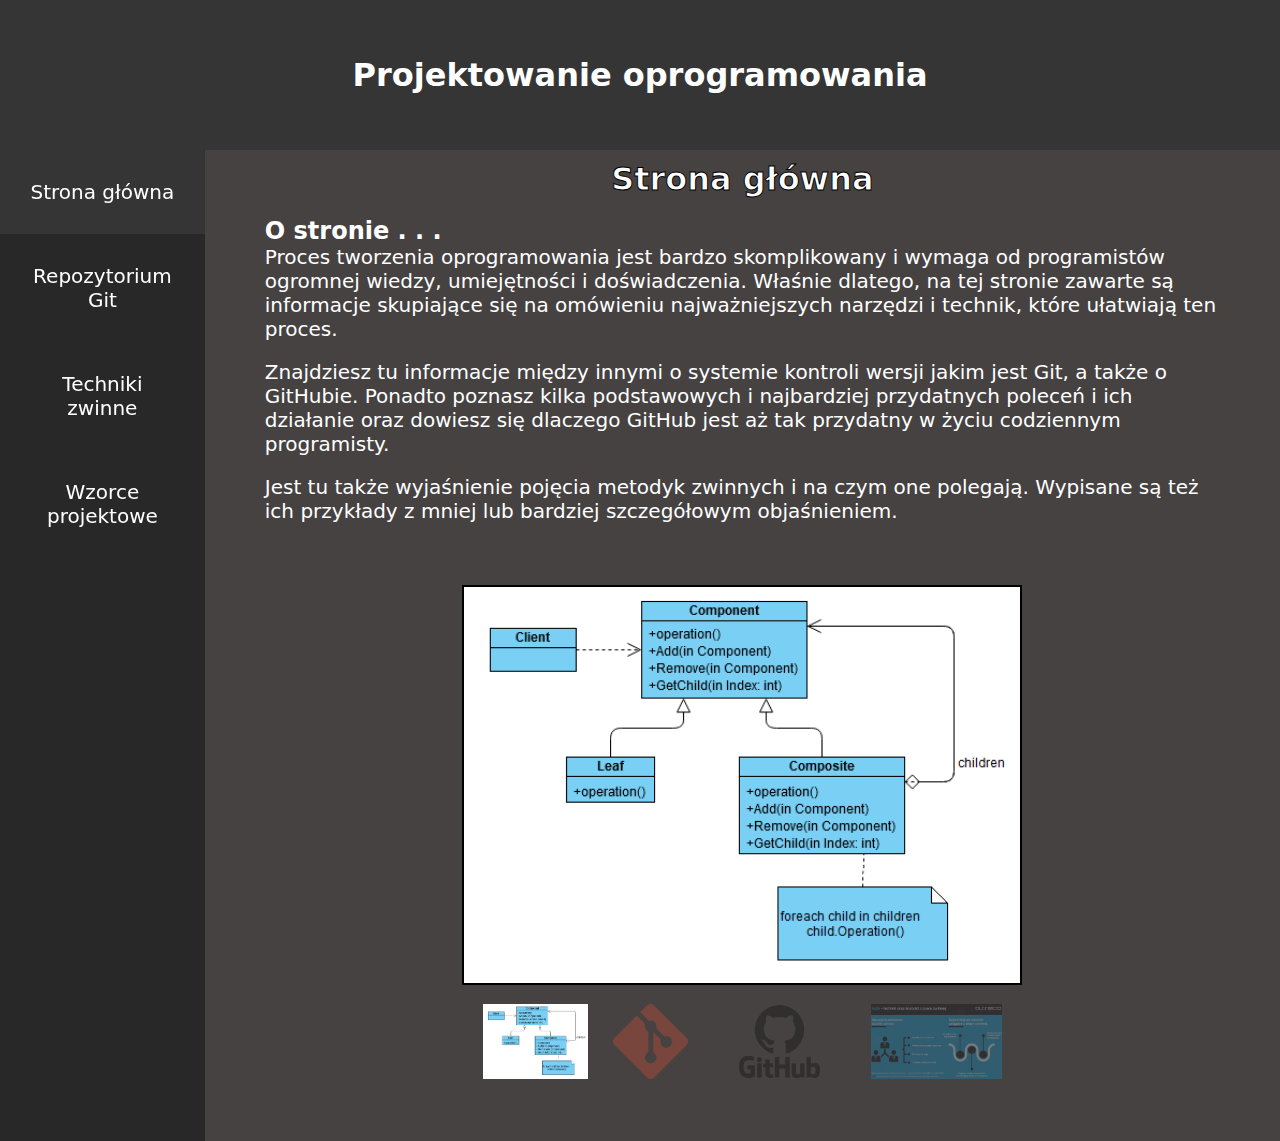
<file: index.html>
<!DOCTYPE html>
<html lang="en">
<head>
    <meta charset="UTF-8">
    <meta http-equiv="X-UA-Compatible" content="IE=edge">
    <meta name="viewport" content="width=device-width, initial-scale=1.0">
    <link rel="stylesheet" href="style.css">
    <script src="https://ajax.googleapis.com/ajax/libs/jquery/3.6.4/jquery.min.js"></script>
    <title>Strona główna</title>
</head>
<body>
    <div id = "banner">
        <h1>Projektowanie oprogramowania</h1>
    </div>

    <div id = "test">
        <div id="menu">
            <ul>
                <a class = "active" href="index.html"><li>Strona główna</li></a>
                <a href="repozytorium.html"><li>Repozytorium Git</li></a>
                <a href="techniki.html"><li>Techniki zwinne</li></a>
                <a href="wzorce.html"><li>Wzorce projektowe</li></a>
            </ul>
        </div>

        <div id="content">
            <center><h1 id = "contentHeader">Strona główna</h1></center><br>
            <h2>O stronie . . .</h2>
            <p>Proces tworzenia oprogramowania jest bardzo skomplikowany i wymaga od programistów ogromnej wiedzy, umiejętności i doświadczenia. Właśnie dlatego, na tej stronie zawarte są informacje skupiające się na omówieniu najważniejszych narzędzi i technik, które ułatwiają ten proces.</p><br>
            <p>Znajdziesz tu informacje między innymi o systemie kontroli wersji jakim jest Git, a także o GitHubie. Ponadto poznasz kilka podstawowych i najbardziej przydatnych poleceń i ich działanie oraz dowiesz się dlaczego GitHub jest aż tak przydatny w życiu codziennym programisty.</p><br>
            <p>Jest tu także wyjaśnienie pojęcia metodyk zwinnych i na czym one polegają. Wypisane są też ich przykłady z mniej lub bardziej szczegółowym objaśnieniem.</p><br>
            <center><br><br>
            <img src="Gallery/imgWP.png" id="big"><br>
            <img src="Gallery/imgWP.png" id="img0" class="small">
            <img src="Gallery/gitLogo2.png" id="img1" class="small">
            <img src="Gallery/GitHub-Logo.png" id="img2" class="small">
            <img src="Gallery/imgTZ.jpg" id="img3" class="small">
            </center><br><br>
        </div>
    </div>
        
</body>
</html>

<style>
    #p1
    {
        height: 200px;
    }
</style>

<script>
    $(document).ready(function()
        {
            let big = $("#big");
            let name = $("#name");
            
            $("#img0").css("opacity", "1");
    
            // $("#img0").click(function() {big.src = $("#img0").src});
            // $("#img1").click(function() {big.src = $("#img1").src});
            // $("#img2").click(function() {big.src = $("#img2").src});
            // $("#img3").click(function() {big.src = $("#img3").src});
    
            $("#img0").click(function() { $(".small").css("opacity", "0.3");  big.attr('src', $("#img0").attr('src'));  name.text("Erich Gamma");  $("#img0").css("opacity", "1")});
            $("#img1").click(function() { $(".small").css("opacity", "0.3");  big.attr('src', $("#img1").attr('src'));  name.text("John Vlissides");  $("#img1").css("opacity", "1")});
            $("#img2").click(function() { $(".small").css("opacity", "0.3");  big.attr('src', $("#img2").attr('src'));  name.text("Ralph Johnson");  $("#img2").css("opacity", "1")});
            $("#img3").click(function() { $(".small").css("opacity", "0.3");  big.attr('src', $("#img3").attr('src'));  name.text("Richard Helm (Zdjęcie nie jest dostępne na internecie)");  $("#img3").css("opacity", "1")});
        })
    
    </script>
</file>
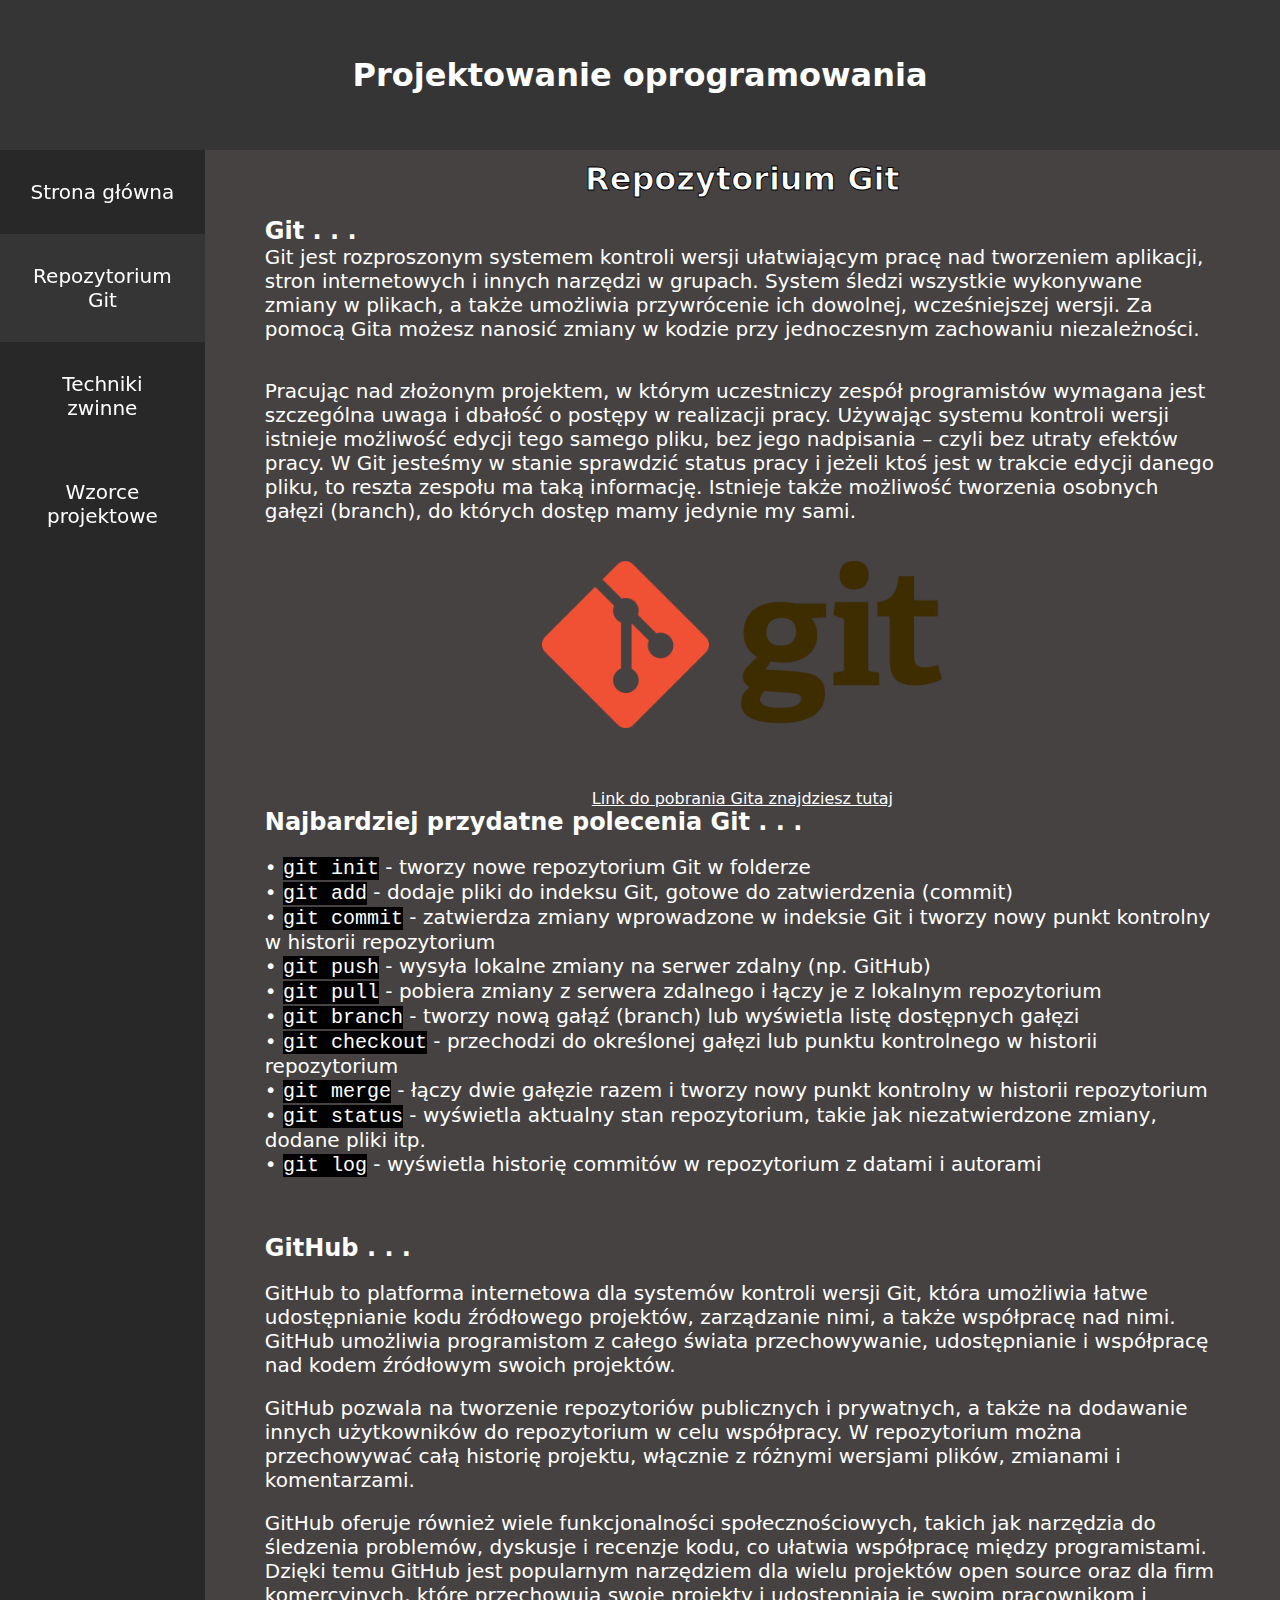
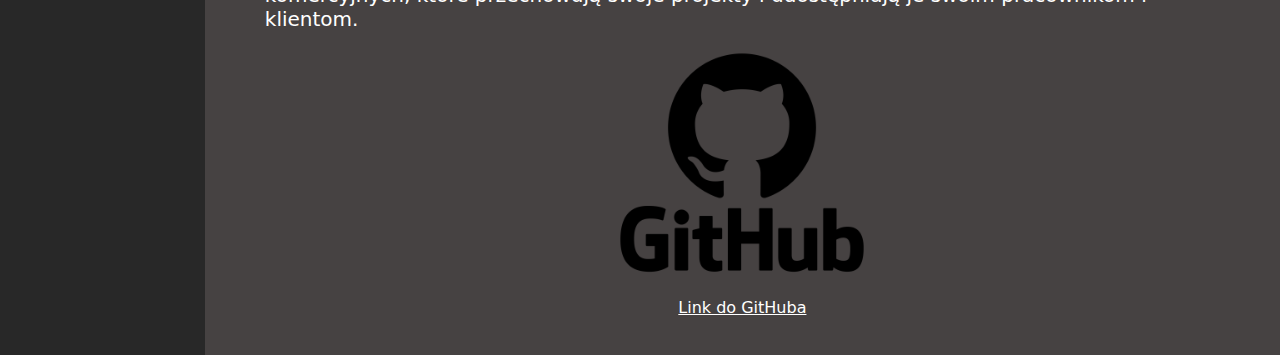
<file: repozytorium.html>
<!DOCTYPE html>
<html lang="en">
<head>
    <meta charset="UTF-8">
    <meta http-equiv="X-UA-Compatible" content="IE=edge">
    <meta name="viewport" content="width=device-width, initial-scale=1.0">
    <link rel="stylesheet" href="style.css">
    <title>Repozytorium Git</title>
</head>
<body>
    <div id = "banner">
        <h1>Projektowanie oprogramowania</h1>
    </div>

    <div id = "test">
        <div id="menu">
            <ul>
                <a href="index.html"><li>Strona główna</li></a>
                <a class = "active" href="repozytorium.html"><li>Repozytorium Git</li></a>
                <a href="techniki.html"><li>Techniki zwinne</li></a>
                <a href="wzorce.html"><li>Wzorce projektowe</li></a>
            </ul>
        </div>

        <div id="content">
            <center><h1 id = "contentHeader">Repozytorium Git</h1></center><br>

            <h2>Git . . . </h2>
            <p>Git jest rozproszonym systemem kontroli wersji ułatwiającym pracę nad tworzeniem aplikacji, stron internetowych i innych narzędzi w grupach. System śledzi wszystkie wykonywane zmiany w plikach, a także umożliwia przywrócenie ich dowolnej, wcześniejszej wersji. Za pomocą Gita możesz nanosić zmiany w kodzie przy jednoczesnym zachowaniu niezależności.</p><br><br>
            <p>Pracując nad złożonym projektem, w którym uczestniczy zespół programistów wymagana jest szczególna uwaga i dbałość o postępy w realizacji pracy. Używając systemu kontroli wersji istnieje możliwość edycji tego samego pliku, bez jego nadpisania – czyli bez utraty efektów pracy. W Git jesteśmy w stanie sprawdzić status pracy i jeżeli ktoś jest w trakcie edycji danego pliku, to reszta zespołu ma taką informację.
                Istnieje także możliwość tworzenia osobnych gałęzi (branch), do których dostęp mamy jedynie my sami.</p><br><br>

            <center><img src="Gallery/Git-Logo-2Color.png" id = "logoGit" alt = "logo Gita"></center><br><br><br>
            <center><a href="https://git-scm.com/downloads" target="_blank">Link do pobrania Gita znajdziesz tutaj</a></center>

            <h2>Najbardziej przydatne polecenia Git . . . </h2><br>
            <p>• <code>git init</code> - tworzy nowe repozytorium Git w folderze</p>
            <p>• <code>git add</code> - dodaje pliki do indeksu Git, gotowe do zatwierdzenia (commit)</p>
            <p>• <code>git commit</code> - zatwierdza zmiany wprowadzone w indeksie Git i tworzy nowy punkt kontrolny w historii repozytorium</p>
            <p>• <code>git push</code> - wysyła lokalne zmiany na serwer zdalny (np. GitHub)</p>
            <p>• <code>git pull</code> - pobiera zmiany z serwera zdalnego i łączy je z lokalnym repozytorium</p>
            <p>• <code>git branch</code> - tworzy nową gałąź (branch) lub wyświetla listę dostępnych gałęzi</p>
            <p>• <code>git checkout</code> - przechodzi do określonej gałęzi lub punktu kontrolnego w historii repozytorium</p>
            <p>• <code>git merge</code> - łączy dwie gałęzie razem i tworzy nowy punkt kontrolny w historii repozytorium</p>
            <p>• <code>git status</code> - wyświetla aktualny stan repozytorium, takie jak niezatwierdzone zmiany, dodane pliki itp.</p>
            <p>• <code>git log</code> - wyświetla historię commitów w repozytorium z datami i autorami</p> <br><br><br>

            <h2>GitHub . . . </h2><br>
            <p>GitHub to platforma internetowa dla systemów kontroli wersji Git, która umożliwia łatwe udostępnianie kodu źródłowego projektów, zarządzanie nimi, a także współpracę nad nimi. GitHub umożliwia programistom z całego świata przechowywanie, udostępnianie i współpracę nad kodem źródłowym swoich projektów.</p><br>
            <p>GitHub pozwala na tworzenie repozytoriów publicznych i prywatnych, a także na dodawanie innych użytkowników do repozytorium w celu współpracy. W repozytorium można przechowywać całą historię projektu, włącznie z różnymi wersjami plików, zmianami i komentarzami.</p><br>
            <p>GitHub oferuje również wiele funkcjonalności społecznościowych, takich jak narzędzia do śledzenia problemów, dyskusje i recenzje kodu, co ułatwia współpracę między programistami. Dzięki temu GitHub jest popularnym narzędziem dla wielu projektów open source oraz dla firm komercyjnych, które przechowują swoje projekty i udostępniają je swoim pracownikom i klientom.</p><br>

            <center><img src="Gallery/GitHub-Logo.png" id = "logoGitHub" alt="logo GitHuba"></center><br>
            <center><a href="https://github.com/" target="_blank">Link do GitHuba</a></center><br><br>
        </div>
    </div>
        
</body>
</html>

<style>
    #p1
    {
        height: 200px;
    }
    code
    {
        background-color: black;
    }
</style>
</file>
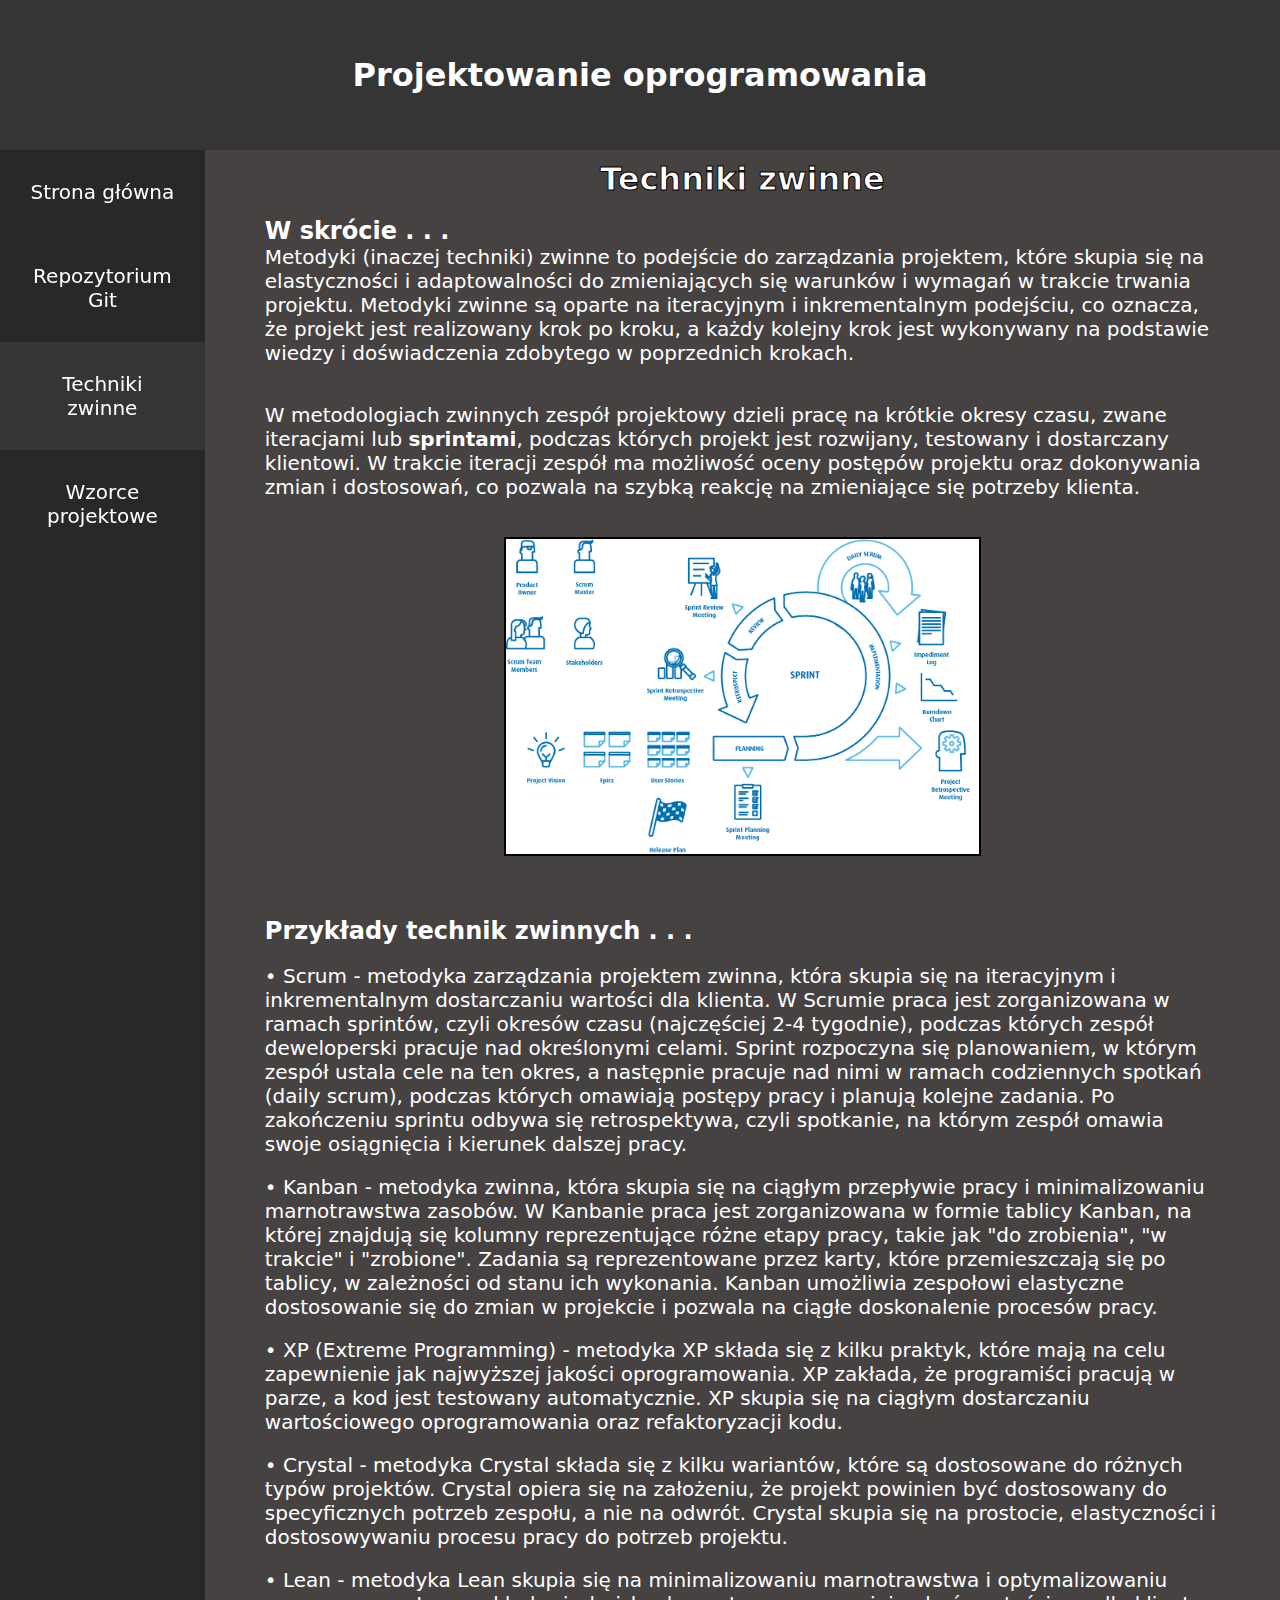
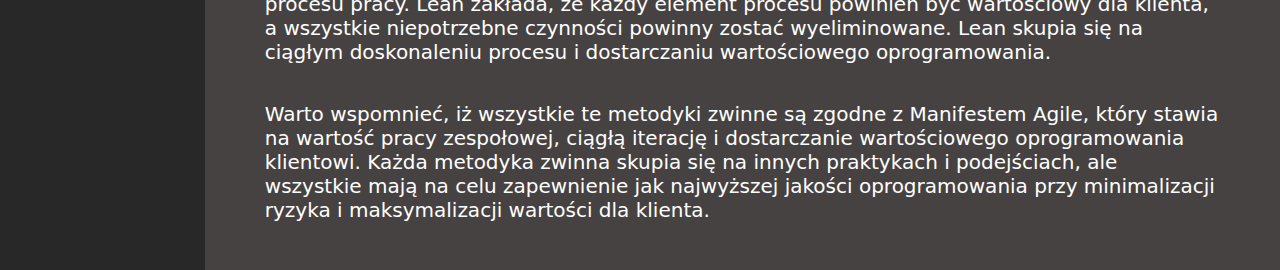
<file: techniki.html>
<!DOCTYPE html>
<html lang="en">
<head>
    <meta charset="UTF-8">
    <meta http-equiv="X-UA-Compatible" content="IE=edge">
    <meta name="viewport" content="width=device-width, initial-scale=1.0">
    <link rel="stylesheet" href="style.css">
    <title>Techniki zwinne</title>
</head>
<body>
    <div id = "banner">
        <h1>Projektowanie oprogramowania</h1>
    </div>

    <div id = "test">
        <div id="menu">
            <ul>
                <a href="index.html"><li>Strona główna</li></a>
                <a href="repozytorium.html"><li>Repozytorium Git</li></a>
                <a class = "active" href="techniki.html"><li>Techniki zwinne</li></a>
                <a href="wzorce.html"><li>Wzorce projektowe</li></a>
            </ul>
        </div>

        <div id="content">
            <center><h1 id = "contentHeader">Techniki zwinne</h1></center><br>

            <h2>W skrócie . . . </h2>
            <p>Metodyki (inaczej techniki) zwinne to podejście do zarządzania projektem, które skupia się na elastyczności i adaptowalności do zmieniających się warunków i wymagań w trakcie trwania projektu. Metodyki zwinne są oparte na iteracyjnym i inkrementalnym podejściu, co oznacza, że projekt jest realizowany krok po kroku, a każdy kolejny krok jest wykonywany na podstawie wiedzy i doświadczenia zdobytego w poprzednich krokach.</p><br><br>
            <p>W metodologiach zwinnych zespół projektowy dzieli pracę na krótkie okresy czasu, zwane iteracjami lub <b>sprintami</b>, podczas których projekt jest rozwijany, testowany i dostarczany klientowi. W trakcie iteracji zespół ma możliwość oceny postępów projektu oraz dokonywania zmian i dostosowań, co pozwala na szybką reakcję na zmieniające się potrzeby klienta.</p><br><br>

            <center><img src="Gallery/JPro_22.06_graphic_1.png" id = "p1"></center><br><br><br>

            <h2>Przykłady technik zwinnych . . . </h2><br>
            <p>• Scrum - metodyka zarządzania projektem zwinna, która skupia się na iteracyjnym i inkrementalnym dostarczaniu wartości dla klienta. W Scrumie praca jest zorganizowana w ramach sprintów, czyli okresów czasu (najczęściej 2-4 tygodnie), podczas których zespół deweloperski pracuje nad określonymi celami. Sprint rozpoczyna się planowaniem, w którym zespół ustala cele na ten okres, a następnie pracuje nad nimi w ramach codziennych spotkań (daily scrum), podczas których omawiają postępy pracy i planują kolejne zadania. Po zakończeniu sprintu odbywa się retrospektywa, czyli spotkanie, na którym zespół omawia swoje osiągnięcia i kierunek dalszej pracy.</p><br>
            <p>• Kanban - metodyka zwinna, która skupia się na ciągłym przepływie pracy i minimalizowaniu marnotrawstwa zasobów. W Kanbanie praca jest zorganizowana w formie tablicy Kanban, na której znajdują się kolumny reprezentujące różne etapy pracy, takie jak "do zrobienia", "w trakcie" i "zrobione". Zadania są reprezentowane przez karty, które przemieszczają się po tablicy, w zależności od stanu ich wykonania. Kanban umożliwia zespołowi elastyczne dostosowanie się do zmian w projekcie i pozwala na ciągłe doskonalenie procesów pracy.</p><br>
            <p>• XP (Extreme Programming) - metodyka XP składa się z kilku praktyk, które mają na celu zapewnienie jak najwyższej jakości oprogramowania. XP zakłada, że programiści pracują w parze, a kod jest testowany automatycznie. XP skupia się na ciągłym dostarczaniu wartościowego oprogramowania oraz refaktoryzacji kodu.</p><br>
            <p>• Crystal - metodyka Crystal składa się z kilku wariantów, które są dostosowane do różnych typów projektów. Crystal opiera się na założeniu, że projekt powinien być dostosowany do specyficznych potrzeb zespołu, a nie na odwrót. Crystal skupia się na prostocie, elastyczności i dostosowywaniu procesu pracy do potrzeb projektu.</p><br>
            <p>• Lean - metodyka Lean skupia się na minimalizowaniu marnotrawstwa i optymalizowaniu procesu pracy. Lean zakłada, że każdy element procesu powinien być wartościowy dla klienta, a wszystkie niepotrzebne czynności powinny zostać wyeliminowane. Lean skupia się na ciągłym doskonaleniu procesu i dostarczaniu wartościowego oprogramowania.</p><br><br>

            <p>Warto wspomnieć, iż wszystkie te metodyki zwinne są zgodne z Manifestem Agile, który stawia na wartość pracy zespołowej, ciągłą iterację i dostarczanie wartościowego oprogramowania klientowi. Każda metodyka zwinna skupia się na innych praktykach i podejściach, ale wszystkie mają na celu zapewnienie jak najwyższej jakości oprogramowania przy minimalizacji ryzyka i maksymalizacji wartości dla klienta.</p><br><br>
        </div>
    </div>
        
</body>
</html>
</file>
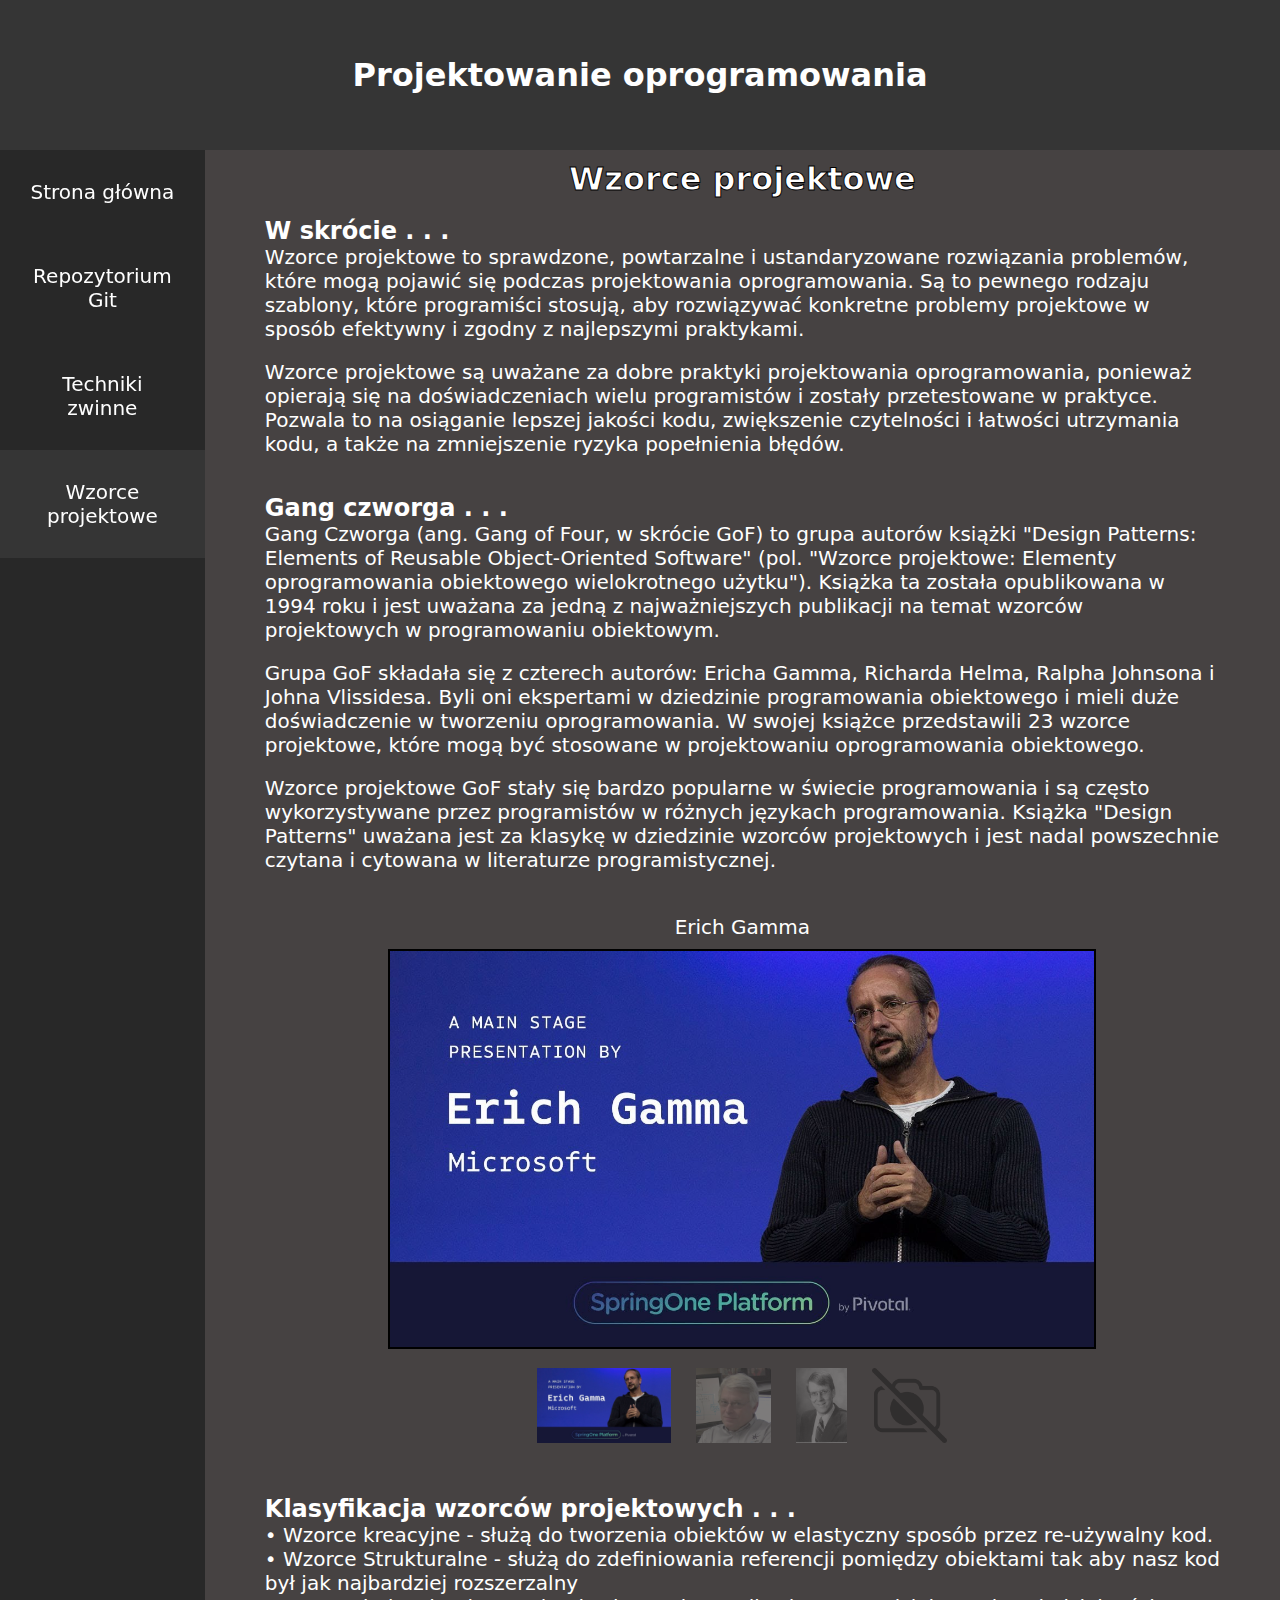
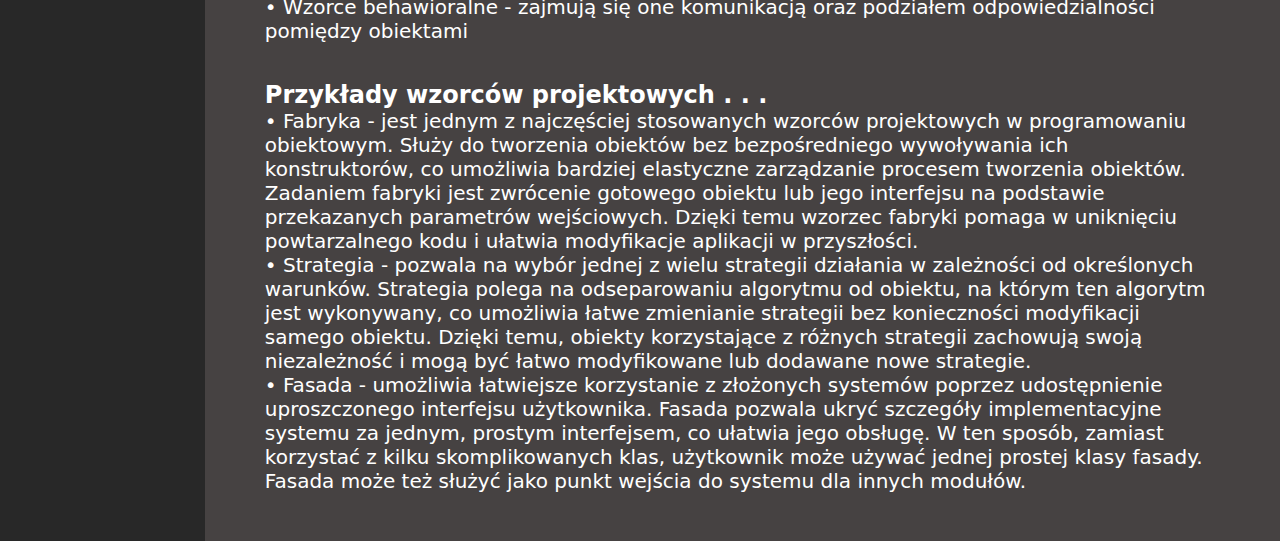
<file: wzorce.html>
<!DOCTYPE html>
<html lang="en">
<head>
    <meta charset="UTF-8">
    <meta http-equiv="X-UA-Compatible" content="IE=edge">
    <meta name="viewport" content="width=device-width, initial-scale=1.0">
    <link rel="stylesheet" href="style.css">
    <script src="https://ajax.googleapis.com/ajax/libs/jquery/3.6.4/jquery.min.js"></script>
    <title>Wzorce projektowe</title>
</head>
<body>
    <div id = "banner">
        <h1>Projektowanie oprogramowania</h1>
    </div>

    <div id = "test">
        <div id="menu">
            <ul>
                <a href="index.html"><li>Strona główna</li></a>
                <a href="repozytorium.html"><li>Repozytorium Git</li></a>
                <a href="techniki.html"><li>Techniki zwinne</li></a>
                <a class="active" href="wzorce.html"><li>Wzorce projektowe</li></a>
            </ul>
        </div>

        <div id="content">
            <center><h1 id = "contentHeader">Wzorce projektowe</h1></center><br>

            <h2>W skrócie . . . </h2>
            <p>Wzorce projektowe to sprawdzone, powtarzalne i ustandaryzowane rozwiązania problemów, które mogą pojawić się podczas projektowania oprogramowania. Są to pewnego rodzaju szablony, które programiści stosują, aby rozwiązywać konkretne problemy projektowe w sposób efektywny i zgodny z najlepszymi praktykami.</p><br>

            <p>Wzorce projektowe są uważane za dobre praktyki projektowania oprogramowania, ponieważ opierają się na doświadczeniach wielu programistów i zostały przetestowane w praktyce. Pozwala to na osiąganie lepszej jakości kodu, zwiększenie czytelności i łatwości utrzymania kodu, a także na zmniejszenie ryzyka popełnienia błędów.</p><br><br>

            <h2>Gang czworga . . . </h2>
            <p>Gang Czworga (ang. Gang of Four, w skrócie GoF) to grupa autorów książki "Design Patterns: Elements of Reusable Object-Oriented Software" (pol. "Wzorce projektowe: Elementy oprogramowania obiektowego wielokrotnego użytku"). Książka ta została opublikowana w 1994 roku i jest uważana za jedną z najważniejszych publikacji na temat wzorców projektowych w programowaniu obiektowym.</p><br>
            <p>Grupa GoF składała się z czterech autorów: Ericha Gamma, Richarda Helma, Ralpha Johnsona i Johna Vlissidesa. Byli oni ekspertami w dziedzinie programowania obiektowego i mieli duże doświadczenie w tworzeniu oprogramowania. W swojej książce przedstawili 23 wzorce projektowe, które mogą być stosowane w projektowaniu oprogramowania obiektowego.</p><br>
            <p>Wzorce projektowe GoF stały się bardzo popularne w świecie programowania i są często wykorzystywane przez programistów w różnych językach programowania. Książka "Design Patterns" uważana jest za klasykę w dziedzinie wzorców projektowych i jest nadal powszechnie czytana i cytowana w literaturze programistycznej.</p><br><br>

            <center>
                <p id="name">Erich Gamma</p>
            <img src="Gallery/img0.jpg" id="big"><br>
            <img src="Gallery/img0.jpg" id="img0" class="small">
            <img src="Gallery/img1.jpg" id="img1" class="small">
            <img src="Gallery/img2.jpg" id="img2" class="small">
            <img src="Gallery/img3.png" id="img3" class="small">
            </center><br><br>

            <h2>Klasyfikacja wzorców projektowych . . . </h2>
            <p>• Wzorce kreacyjne - służą do tworzenia obiektów w elastyczny sposób przez re-używalny kod.</p>
            <p>• Wzorce Strukturalne - służą do zdefiniowania referencji pomiędzy obiektami tak aby nasz kod był jak najbardziej rozszerzalny </p>
            <p>• Wzorce behawioralne - zajmują się one komunikacją oraz podziałem odpowiedzialności pomiędzy obiektami </p><br><br>

            <h2>Przykłady wzorców projektowych . . . </h2>
            <p>• Fabryka - jest jednym z najczęściej stosowanych wzorców projektowych w programowaniu obiektowym. Służy do tworzenia obiektów bez bezpośredniego wywoływania ich konstruktorów, co umożliwia bardziej elastyczne zarządzanie procesem tworzenia obiektów. Zadaniem fabryki jest zwrócenie gotowego obiektu lub jego interfejsu na podstawie przekazanych parametrów wejściowych. Dzięki temu wzorzec fabryki pomaga w uniknięciu powtarzalnego kodu i ułatwia modyfikacje aplikacji w przyszłości.</p>
            <p>• Strategia - pozwala na wybór jednej z wielu strategii działania w zależności od określonych warunków. Strategia polega na odseparowaniu algorytmu od obiektu, na którym ten algorytm jest wykonywany, co umożliwia łatwe zmienianie strategii bez konieczności modyfikacji samego obiektu. Dzięki temu, obiekty korzystające z różnych strategii zachowują swoją niezależność i mogą być łatwo modyfikowane lub dodawane nowe strategie.</p>
            <p>• Fasada - umożliwia łatwiejsze korzystanie z złożonych systemów poprzez udostępnienie uproszczonego interfejsu użytkownika. Fasada pozwala ukryć szczegóły implementacyjne systemu za jednym, prostym interfejsem, co ułatwia jego obsługę. W ten sposób, zamiast korzystać z kilku skomplikowanych klas, użytkownik może używać jednej prostej klasy fasady. Fasada może też służyć jako punkt wejścia do systemu dla innych modułów.</p><br><br>
        </div>
    </div>
        
</body>
</html>

<script>
$(document).ready(function()
    {
        let big = $("#big");
        let name = $("#name");
        
        $("#img0").css("opacity", "1");

        // $("#img0").click(function() {big.src = $("#img0").src});
        // $("#img1").click(function() {big.src = $("#img1").src});
        // $("#img2").click(function() {big.src = $("#img2").src});
        // $("#img3").click(function() {big.src = $("#img3").src});

        $("#img0").click(function() { $(".small").css("opacity", "0.3");  big.attr('src', $("#img0").attr('src'));  name.text("Erich Gamma");  $("#img0").css("opacity", "1")});
        $("#img1").click(function() { $(".small").css("opacity", "0.3");  big.attr('src', $("#img1").attr('src'));  name.text("John Vlissides");  $("#img1").css("opacity", "1")});
        $("#img2").click(function() { $(".small").css("opacity", "0.3");  big.attr('src', $("#img2").attr('src'));  name.text("Ralph Johnson");  $("#img2").css("opacity", "1")});
        $("#img3").click(function() { $(".small").css("opacity", "0.3");  big.attr('src', $("#img3").attr('src'));  name.text("Richard Helm (Zdjęcie nie jest dostępne na internecie)");  $("#img3").css("opacity", "1")});
    })

</script>
</file>
<file: style.css>
*
{
    margin: 0;
    box-sizing: border-box;
}

body
{
    overflow-y: scroll;
    font-family:system-ui, -apple-system, BlinkMacSystemFont, 'Segoe UI', Roboto, Oxygen, Ubuntu, Cantarell, 'Open Sans', 'Helvetica Neue', sans-serif
}

:root 
{
    --c1: rgb(53, 53, 53); /*    Czcionka używana do nagłówka oraz elementów klasy active    */
    --c2: #282828;         /*                Czcionka używana do tła menu                   */
    --c3:  rgb(70, 66, 66);/*                   Czcionka używana do tła                    */
}
#test 
{
    background-color: var(--c3);
    display: flex;
    flex-direction: row;
    min-height: 100vh;
    width: 100%;
}

#banner
{
    width: 100%;
    height: 150px;
    background-color: var(--c1);
}
#banner h1
{
    color: white;
    text-align: center;
    line-height: 150px;
}
#menu 
{
    width: 16%;
    background-color: var(--c2);
    display: flex;
    flex-direction: column;
    justify-content: flex-start;
    align-items: center;
    min-height: 100px;
    position: sticky;
    top: 0;
}
#menu ul
{
    margin: 0;
    padding: 0;
    width: 100%;
    display: flex;
    align-items: center;
    justify-content: center;
    flex-direction: column;
    position: sticky;
    top: 0;
}
#menu li 
{
    text-align: center;
    font-size: 20px;
    width: 100%;
    height: 100%;
    line-height: initial;
}
#menu a 
{
    color: white;
    text-decoration: none;
    list-style-type: none;
    line-height: 15px;
    display: flex;
    justify-content: center;
    align-items: center;
    padding: 30px;
    width: 100%;
}
#menu a:hover
{
    background-color: var(--c1);
    cursor: pointer;
    transition: background-color .1s;
}
#menu .active
{
    background-color: var(--c1);
}

#content
{
    width: 84%;
    height: 100%;
    background-color: var(--c3);
    float: left;
    color: white;
    padding: 10px;
    padding-left: 60px;
    padding-right: 60px;
}
#contentHeader
{
    -webkit-text-stroke: 1px black;
}
#content p
{
    font-size: 20px;
}
a
{
    color: white;
}

    #big
    {
        height: 400px;
        border: 2px solid black;
        margin: 5px;
    }

    .small
    {
        height: 75px;
        opacity: 0.3;
        margin: 10px;
    }
    .small:hover
    {
        opacity: 1;
        cursor: pointer;
    }

    #name
    {
        font-size: 20px;
        padding: 5px;
    }

    #p1
    {
        width: 50%;
        border: 2px solid black;
    }

    #logoGit, #logoGitHub
    {
        width: 400px;
    }

@media only screen and (max-width: 900px) {
    #menu
    {   
        height: auto;
        float: left;
        width: 100%;
        margin: 0;
        flex-direction: row;
        align-items: normal;
    }

    #menu ul 
    {
        flex-direction: row;
    }

    #menu a
    {
        padding: 19px;
        height: 100%;
        text-align: center;
    }
    #menu a:hover
    {
        height: 100%;
    }

    #content 
    {
        width: 100%;
    }

    #test 
    {
        flex-direction: column;
    }

    #menu .active
    {
        margin: 0;
        height: 100%;
    }

    #big
    {
        height: 200px;
        border: 2px solid black;
    }

    #p1 
    {
        width: 100%;
    }

    .small
    {
        height: 45px;
        opacity: 0.3;
    }

    #logoGit, #logoGitHub
    {
        width: 300px;
    }
}
/* @media only screen and (min-width: 1350px) {
    #menu{
        width: 10%;
        float: left;
    }
    #content{
        width: 89.7%;
        float: left;
    }
} */

/* -----------------------  STRONA GŁÓWNA ---------------------------- */
</file>
